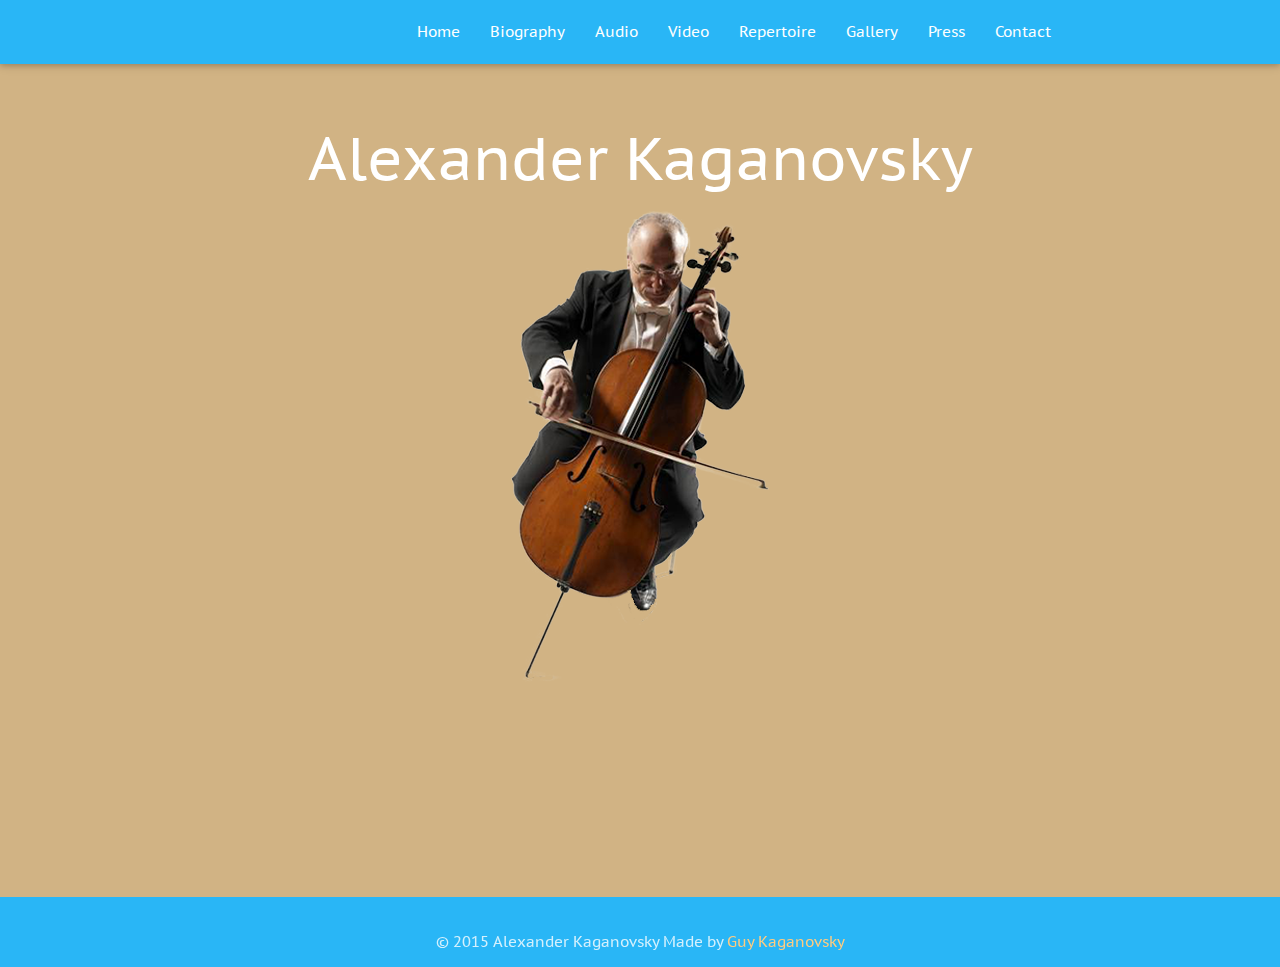
<file: index.html>
<!DOCTYPE html>
<html lang="en">

<head>
    <meta http-equiv="Content-Type" content="text/html; charset=UTF-8" />
    <meta name="viewport" content="width=device-width, initial-scale=1, maximum-scale=1.0, user-scalable=no" />
    <title>Alexander Kaganovsky</title>
    <!-- CSS  -->
    <link href="//fonts.googleapis.com/css?family=PT Sans Caption&subset=latin" rel="stylesheet" type="text/css" />
    <link href="css/materialize.css" type="text/css" rel="stylesheet" media="screen,projection" />
    <link href="css/style.css" type="text/css" rel="stylesheet" media="screen,projection" />
</head>

<body>
    <nav class="light-blue lighten-1" role="navigation">
        <div class="nav-wrapper container">
            <a id="logo-container" href="#" class="brand-logo"></a>
            <ul class="right hide-on-med-and-down">
                <li><a href="index.html">Home</a></li>
                <li><a href="biography.html">Biography</a></li>
                <li><a href="audio.html">Audio</a></li>
                <li><a href="video.html">Video</a>
                    <li><a href="repertoire.html">Repertoire</a></li>
                    <li><a href="gallery.html">Gallery</a></li>
                    <li><a href="press.html">Press</a></li>
                    <li><a href="contact.html">Contact</a></li>
            </ul>
            <ul id="nav-mobile" class="side-nav">
                <li><a href="index.html">Home</a></li>
                <li><a href="biography.html">Biography</a></li>
                <li><a href="audio.html">Audio</a></li>
                <li><a href="video.html">Video</a></li>
                <li><a href="repertoire.html">Repertoire</a></li>
                <li><a href="gallery.html">Gallery</a></li>
                <li><a href="press.html">Press</a></li>
                <li><a href="contact.html">Contact</a></li>
            </ul>
            <a href="#" data-activates="nav-mobile" class="button-collapse"><i class="mdi-navigation-menu"></i></a>
        </div>
    </nav>
    <div class="section no-pad-bot" id="index-banner">
        <div class="container">
            <br>
            <br>
            <h1 class="header center white-text">Alexander Kaganovsky</h1>
            <div class="row center">
                <div class="col s12"><img class="responsive-img class=" avatar " " src="img/Aba-1-finish.png"></div>
                <div class="col s12">
                    <div class="sound">
                        <iframe width="100%" height="160" scrolling="no" frameborder="no" src="https://w.soundcloud.com/player/?url=https%3A//api.soundcloud.com/tracks/198765964&amp;color=cccccc&amp;auto_play=true&amp;hide_related=false&amp;show_comments=true&amp;show_user=false&amp;show_reposts=false"></iframe>
                    </div>
                </div>
            </div>
        </div>
    </div>
    <footer class="page-footer light-blue lighten-1">
        <div class="footer-copyright light-blue lighten-1">
            <div class="container">
                © 2015 Alexander Kaganovsky Made by <a class="orange-text text-lighten-3" href="http://materializecss.com">Guy Kaganovsky</a>
            </div>
        </div>
    </footer>
    <!--  Scripts-->
    <script src="https://code.jquery.com/jquery-2.1.1.min.js"></script>
    <script src="js/materialize.js"></script>
    <script src="js/init.js"></script>
</body>

</html>
</file>
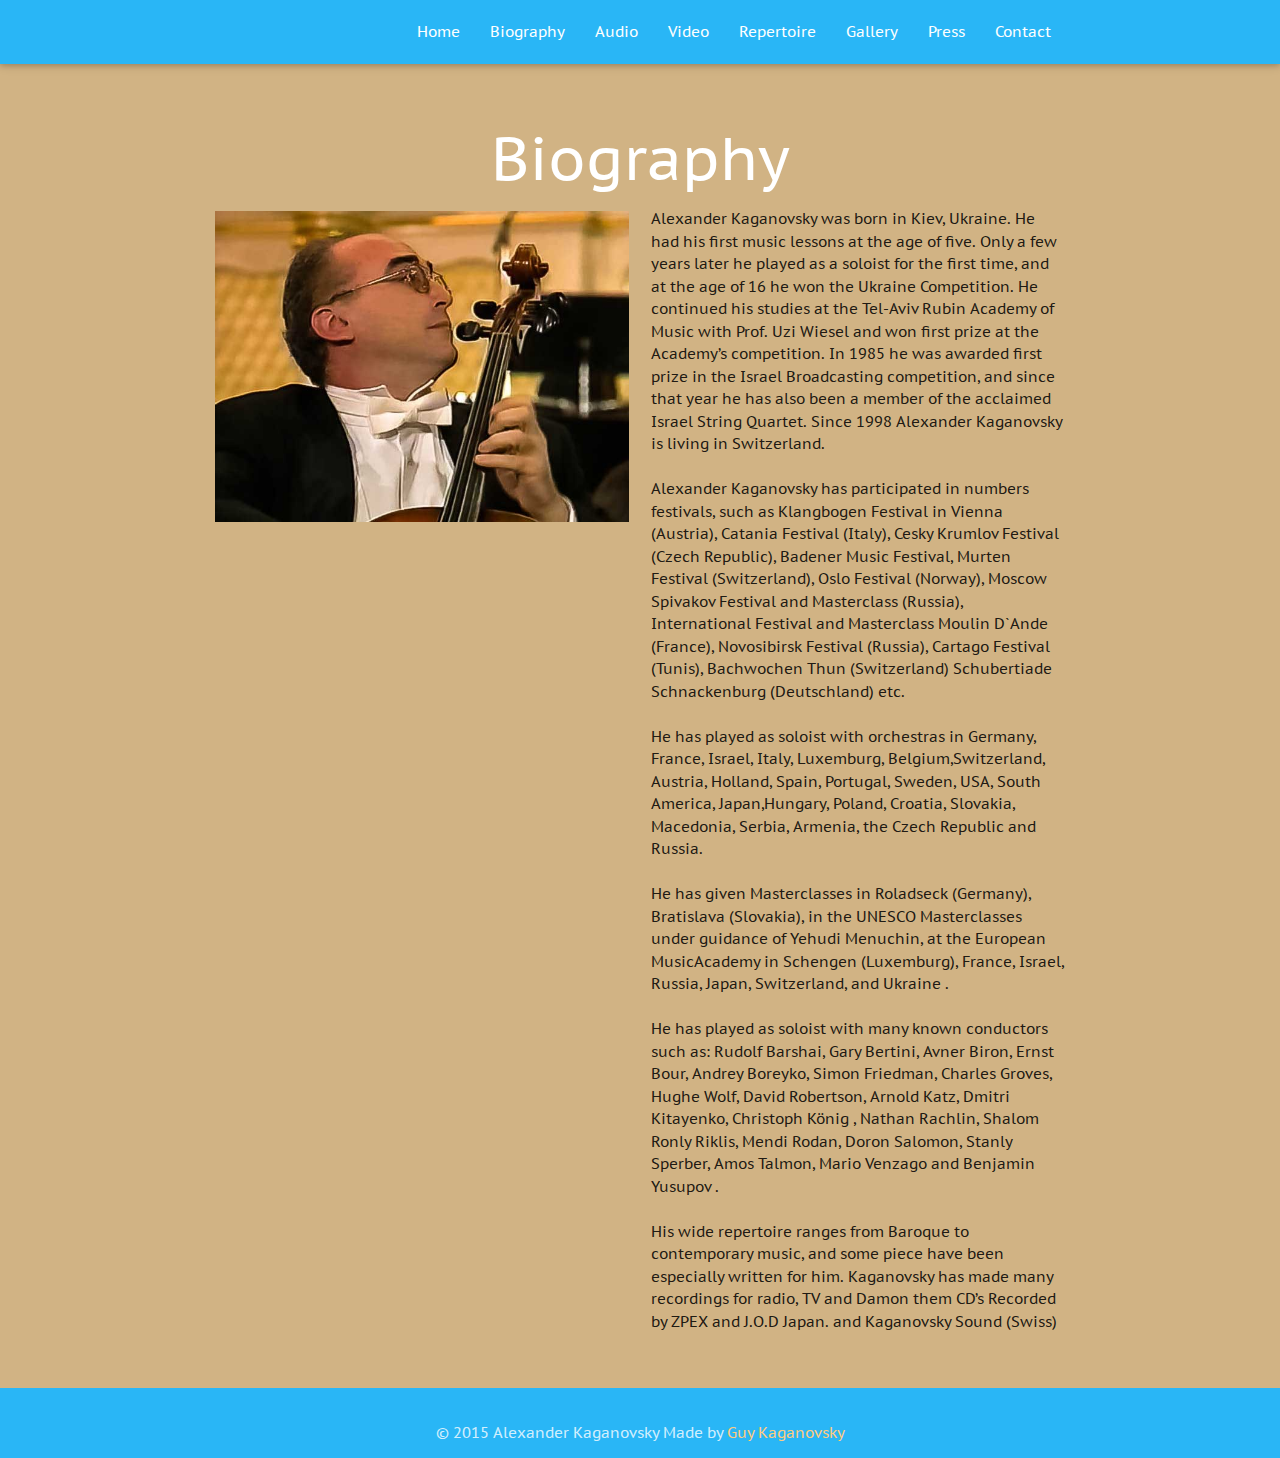
<file: biography.html>
<!DOCTYPE html>
<html lang="en">

<head>
    <meta http-equiv="Content-Type" content="text/html; charset=UTF-8" />
    <meta name="viewport" content="width=device-width, initial-scale=1, maximum-scale=1.0, user-scalable=no" />
    <title>Alexander Kaganovsky</title>
    <!-- CSS  -->
    <link href="//fonts.googleapis.com/css?family=PT Sans Caption&subset=latin" rel="stylesheet" type="text/css" />
    <link href="css/materialize.css" type="text/css" rel="stylesheet" media="screen,projection" />
    <link href="css/style.css" type="text/css" rel="stylesheet" media="screen,projection" />
</head>

<body>
    <nav class="light-blue lighten-1" role="navigation">
        <div class="nav-wrapper container">
            <a id="logo-container" href="#" class="brand-logo"></a>
            <ul class="right hide-on-med-and-down">
                <li><a href="index.html">Home</a></li>
                <li><a href="biography.html">Biography</a></li>
                <li><a href="audio.html">Audio</a></li>
                <li><a href="video.html">Video</a>
                    <li><a href="repertoire.html">Repertoire</a></li>
                    <li><a href="gallery.html">Gallery</a></li>
                    <li><a href="press.html">Press</a></li>
                    <li><a href="contact.html">Contact</a></li>
            </ul>
            <ul id="nav-mobile" class="side-nav">
                <li><a href="index.html">Home</a></li>
                <li><a href="biography.html">Biography</a></li>
                <li><a href="audio.html">Audio</a></li>
                <li><a href="video.html">Video</a></li>
                <li><a href="repertoire.html">Repertoire</a></li>
                <li><a href="gallery.html">Gallery</a></li>
                <li><a href="press.html">Press</a></li>
                <li><a href="contact.html">Contact</a></li>
            </ul>
            <a href="#" data-activates="nav-mobile" class="button-collapse"><i class="mdi-navigation-menu"></i></a>
        </div>
    </nav>
    <div class="section no-pad-bot" id="index-banner">
        <div class="container">
            <br>
            <br>
            <h1 class="header center white-text">Biography</h1>
            <div class="row">
                <div class="col m6"><img class="responsive-img" src="/img/bio.jpg"></div>
                <div class="col m6 p">
                    <p>Alexander Kaganovsky was born in Kiev, Ukraine. He had his first music lessons at the age of five. Only a few years later he played as a soloist for the first time, and at the age of 16 he won the Ukraine Competition. He continued his studies at the Tel-Aviv Rubin Academy of Music with Prof. Uzi Wiesel and won first prize at the Academy’s competition. In 1985 he was awarded first prize in the Israel Broadcasting competition, and since that year he has also been a member of the acclaimed Israel String Quartet. Since 1998 Alexander Kaganovsky is living in Switzerland.
                        <br>
                        <br> Alexander Kaganovsky has participated in numbers festivals, such as Klangbogen Festival in Vienna (Austria), Catania Festival (Italy), Cesky Krumlov Festival (Czech Republic), Badener Music Festival, Murten Festival (Switzerland), Oslo Festival (Norway), Moscow Spivakov Festival and Masterclass (Russia), International Festival and Masterclass Moulin D`Ande (France), Novosibirsk Festival (Russia), Cartago Festival (Tunis), Bachwochen Thun (Switzerland) Schubertiade Schnackenburg (Deutschland) etc.
                        <br>
                        <br> He has played as soloist with orchestras in Germany, France, Israel, Italy, Luxemburg, Belgium,Switzerland, Austria, Holland, Spain, Portugal, Sweden, USA, South America, Japan,Hungary, Poland, Croatia, Slovakia, Macedonia, Serbia, Armenia, the Czech Republic and Russia.
                        <br>
                        <br> He has given Masterclasses in Roladseck (Germany), Bratislava (Slovakia), in the UNESCO Masterclasses under guidance of Yehudi Menuchin, at the European MusicAcademy in Schengen (Luxemburg), France, Israel, Russia, Japan, Switzerland, and Ukraine .
                        <br>
                        <br> He has played as soloist with many known conductors such as: Rudolf Barshai, Gary Bertini, Avner Biron, Ernst Bour, Andrey Boreyko, Simon Friedman, Charles Groves, Hughe Wolf, David Robertson, Arnold Katz, Dmitri Kitayenko, Christoph König , Nathan Rachlin, Shalom Ronly Riklis, Mendi Rodan, Doron Salomon, Stanly Sperber, Amos Talmon, Mario Venzago and Benjamin Yusupov .
                        <br>
                        <br> His wide repertoire ranges from Baroque to contemporary music, and some piece have been especially written for him. Kaganovsky has made many recordings for radio, TV and Damon them CD’s Recorded by ZPEX and J.O.D Japan. and Kaganovsky Sound (Swiss)</p>
                </div>
            </div>
        </div>
    </div>
    <footer class="page-footer light-blue lighten-1">
        <div class="footer-copyright light-blue lighten-1">
            <div class="container">
                © 2015 Alexander Kaganovsky Made by <a class="orange-text text-lighten-3" href="http://materializecss.com">Guy Kaganovsky</a>
            </div>
        </div>
    </footer>
    <!--  Scripts-->
    <script src="https://code.jquery.com/jquery-2.1.1.min.js"></script>
    <script src="js/materialize.js"></script>
    <script src="js/init.js"></script>
</body>

</html>
</file>
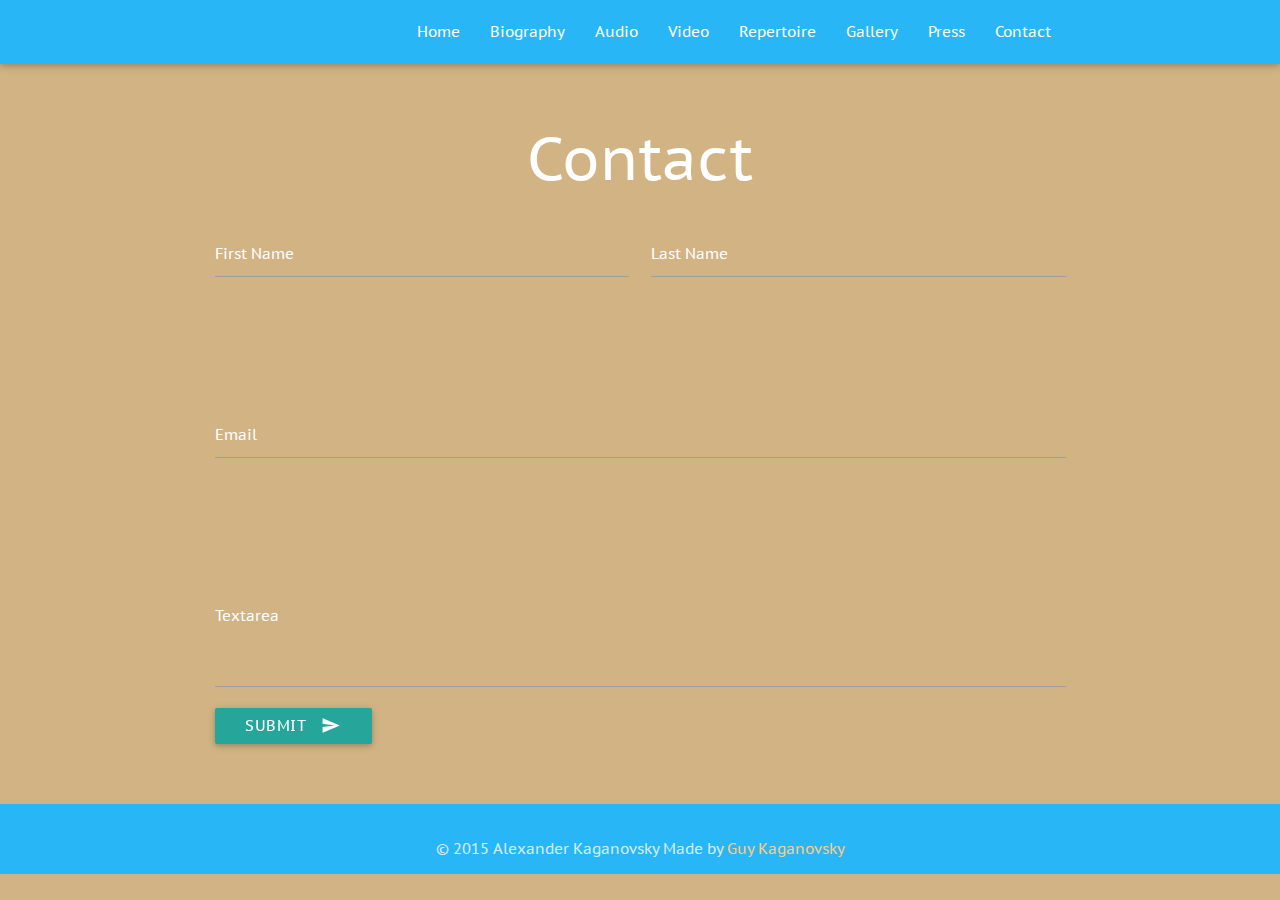
<file: contact.html>
<!DOCTYPE html>
<html lang="en">

<head>
    <meta http-equiv="Content-Type" content="text/html; charset=UTF-8" />
    <meta name="viewport" content="width=device-width, initial-scale=1, maximum-scale=1.0, user-scalable=no" />
    <title>Alexander Kaganovsky</title>
    <!-- CSS  -->
    <link href="//fonts.googleapis.com/css?family=PT Sans Caption&subset=latin" rel="stylesheet" type="text/css" />
    <link href="css/materialize.css" type="text/css" rel="stylesheet" media="screen,projection" />
    <link href="css/style.css" type="text/css" rel="stylesheet" media="screen,projection" />
</head>

<body>
    <nav class="light-blue lighten-1" role="navigation">
        <div class="nav-wrapper container">
            <a id="logo-container" href="#" class="brand-logo"></a>
            <ul class="right hide-on-med-and-down">
                <li><a href="index.html">Home</a></li>
                <li><a href="biography.html">Biography</a></li>
                <li><a href="audio.html">Audio</a></li>
                <li><a href="video.html">Video</a>
                    <li><a href="repertoire.html">Repertoire</a></li>
                    <li><a href="gallery.html">Gallery</a></li>
                    <li><a href="press.html">Press</a></li>
                    <li><a href="contact.html">Contact</a></li>
            </ul>
            <ul id="nav-mobile" class="side-nav">
                <li><a href="index.html">Home</a></li>
                <li><a href="biography.html">Biography</a></li>
                <li><a href="audio.html">Audio</a></li>
                <li><a href="video.html">Video</a></li>
                <li><a href="repertoire.html">Repertoire</a></li>
                <li><a href="gallery.html">Gallery</a></li>
                <li><a href="press.html">Press</a></li>
                <li><a href="contact.html">Contact</a></li>
            </ul>
            <a href="#" data-activates="nav-mobile" class="button-collapse"><i class="mdi-navigation-menu"></i></a>
        </div>
    </nav>
    <div class="section no-pad-bot" id="index-banner">
        <div class="container">
            <br>
            <br>
            <h1 class="header center white-text">Contact</h1>
            <br>
            <div class="row">
                <form class="col s12">
                    <div class="row">
                        <div class="input-field col s6">
                            <input id="first_name" type="text" class="validate">
                            <label for="first_name">First Name</label>
                        </div>
                        <div class="input-field col s6">
                            <input id="last_name" type="text" class="validate">
                            <label for="last_name">Last Name</label>
                        </div>
                    </div>
                    <div class="row">
                        <div class="input-field col s12">
                            <input id="email" type="email" class="validate">
                            <label for="email">Email</label>
                        </div>
                    </div>
                </form>
            </div>
            <div class="row">
                <form class="col s12">
                    <div class="row">
                        <div class="input-field col s12">
                            <textarea id="textarea1" class="materialize-textarea"></textarea>
                            <label for="textarea1">Textarea</label>
                            <button class="btn waves-effect waves-light" type="submit" name="action">Submit
                                <i class="mdi-content-send right"></i>
                            </button>
                        </div>
                    </div>
                </form>
            </div>
        </div>
    </div>
    <span></span>
    <footer class="page-footer light-blue lighten-1">
        <div class="footer-copyright light-blue lighten-1">
            <div class="container">
                © 2015 Alexander Kaganovsky Made by <a class="orange-text text-lighten-3" href="http://materializecss.com">Guy Kaganovsky</a>
            </div>
        </div>
    </footer>
    <!--  Scripts-->
    <script src="https://code.jquery.com/jquery-2.1.1.min.js"></script>
    <script src="js/materialize.js"></script>
    <script src="js/init.js"></script>
</body>

</html>
</file>
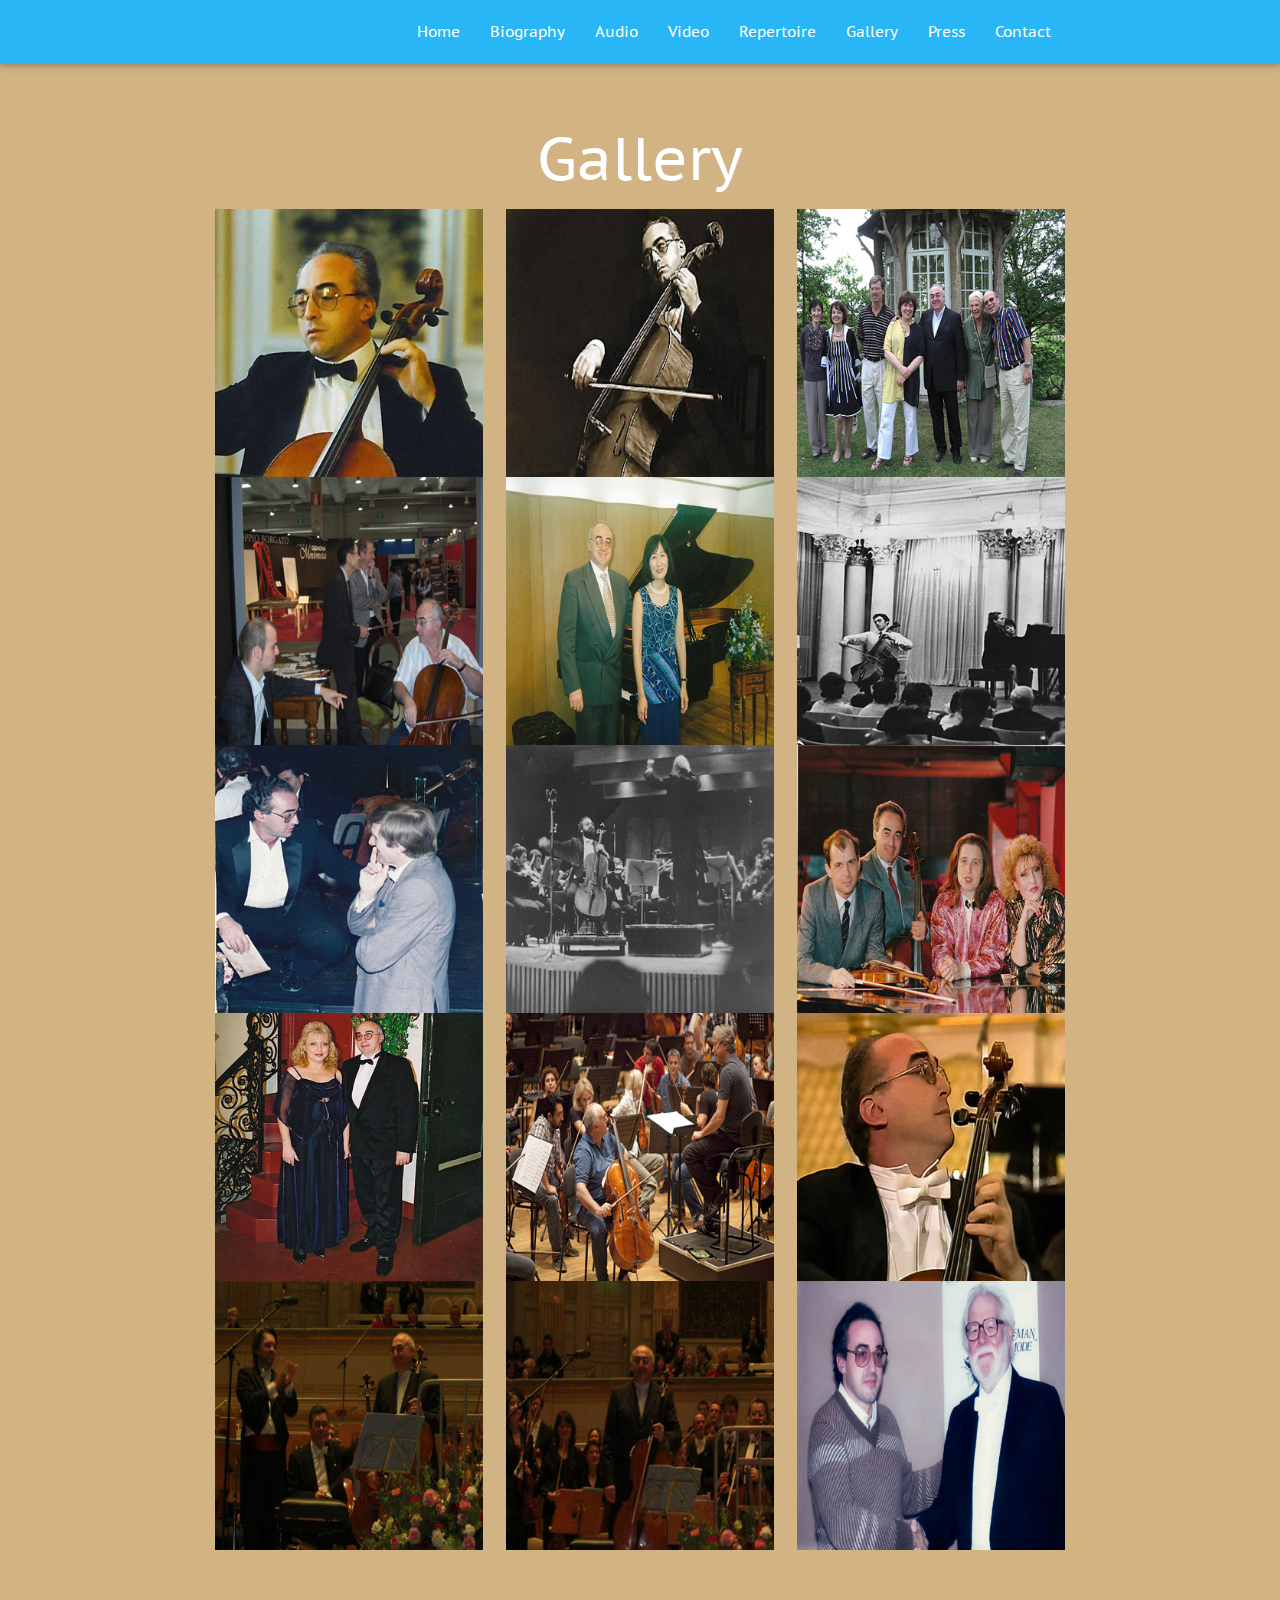
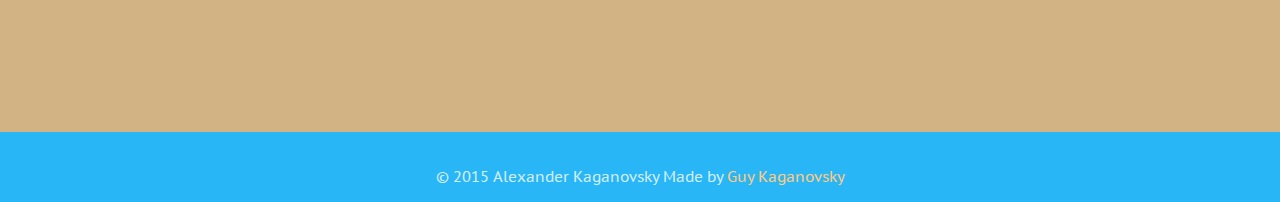
<file: gallery.html>
<!DOCTYPE html>
<html lang="en">

<head>
    <meta http-equiv="Content-Type" content="text/html; charset=UTF-8" />
    <meta name="viewport" content="width=device-width, initial-scale=1, maximum-scale=1.0, user-scalable=no" />
    <title>Alexander Kaganovsky</title>
    <!-- CSS  -->
    <link href="//fonts.googleapis.com/css?family=PT Sans Caption&subset=latin" rel="stylesheet" type="text/css" />
    <link href="css/materialize.css" type="text/css" rel="stylesheet" media="screen,projection" />
    <link href="css/style.css" type="text/css" rel="stylesheet" media="screen,projection" />
</head>

<body>
    <nav class="light-blue lighten-1" role="navigation">
        <div class="nav-wrapper container">
            <a id="logo-container" href="#" class="brand-logo"></a>
            <ul class="right hide-on-med-and-down">
                <li><a href="index.html">Home</a></li>
                <li><a href="biography.html">Biography</a></li>
                <li><a href="audio.html">Audio</a></li>
                <li><a href="video.html">Video</a>
                    <li><a href="repertoire.html">Repertoire</a></li>
                    <li><a href="gallery.html">Gallery</a></li>
                    <li><a href="press.html">Press</a></li>
                    <li><a href="contact.html">Contact</a></li>
            </ul>
            <ul id="nav-mobile" class="side-nav">
                <li><a href="index.html">Home</a></li>
                <li><a href="biography.html">Biography</a></li>
                <li><a href="audio.html">Audio</a></li>
                <li><a href="video.html">Video</a></li>
                <li><a href="repertoire.html">Repertoire</a></li>
                <li><a href="gallery.html">Gallery</a></li>
                <li><a href="press.html">Press</a></li>
                <li><a href="contact.html">Contact</a></li>
            </ul>
            <a href="#" data-activates="nav-mobile" class="button-collapse"><i class="mdi-navigation-menu"></i></a>
        </div>
    </nav>
    <div class="section no-pad-bot" id="index-banner">
        <div class="container">
            <br>
            <br>
            <h1 class="header center white-text">Gallery</h1>
            <br>
            <div class="row center">
                <div id="container" class="">
                    <div class="col s12 m6 l4"><img class="responsive-img gallery class=" avatar " " width="450" src="img/img/1.jpg"></div>
                    <div class="col s12 m6 l4"><img class="responsive-img gallery class=" avatar " " width="450" src="img/img/2.jpg"></div>
                    <div class="col s12 m6 l4"><img class="responsive-img gallery class=" avatar " " width="450" src="img/img/3.jpg"></div>
                    <div class="col s12 m6 l4"><img class="responsive-img gallery class=" avatar " " width="450" src="img/img/4.jpg"></div>
                    <div class="col s12 m6 l4"><img class="responsive-img gallery class=" avatar " " width="450" src="img/img/5.jpg"></div>
                    <div class="col s12 m6 l4"><img class="responsive-img gallery class=" avatar " " width="450" src="img/img/6.jpg"></div>
                    <div class="col s12 m6 l4"><img class="responsive-img gallery class=" avatar " " width="450" src="img/img/7.jpg"></div>
                    <div class="col s12 m6 l4"><img class="responsive-img gallery class=" avatar " " width="450" src="img/img/8.jpg"></div>
                    <!-- <div class="col m6"><img class="responsive-img gallery class=" avatar " " width="450" src="img/31720.jpg"></div> -->
                    <!--  <div class="col m6"><img class="responsive-img gallery class=" avatar " " width="450" src="img/3179.jpg"></div> -->
                    <div class="col s12 m6 l4"><img class="responsive-img gallery class=" avatar " " width="450" src="img/img/9.jpg"></div>
                    <!--  <div class="col m6"><img class="responsive-img gallery class=" avatar " " width="450" src="img/31716.jpg"></div> -->
                    <div class="col s12 m6 l4"><img class="responsive-img gallery class=" avatar " " width="450" src="img/img/10.jpg"></div>
                    <div class="col s12 m6 l4"><img class="responsive-img gallery class=" avatar " " width="450" src="img/img/11.jpg"></div>
                    <div class="col s12 m6 l4"><img class="responsive-img gallery class=" avatar " " width="450" src="img/img/12.jpg"></div>
                    <div class="col s12 m6 l4"><img class="responsive-img gallery class=" avatar " " width="450" src="img/img/13.jpg"></div>
                    <div class="col s12 m6 l4"><img class="responsive-img gallery class=" avatar " " width="450" src="img/img/14.jpg"></div>
                    <div class="col s12 m6 l4"><img class="responsive-img gallery class=" avatar " " width="450" src="img/img/15.jpg"></div>
                </div>
            </div>
        </div>
        <br>
        <br>
        <br>
        <br>
        <br>
        <br>
    </div>
    <footer class="page-footer light-blue lighten-1">
        <div class="footer-copyright light-blue lighten-1">
            <div class="container">
                © 2015 Alexander Kaganovsky Made by <a class="orange-text text-lighten-3" href="http://materializecss.com">Guy Kaganovsky</a>
            </div>
        </div>
    </footer>
    <!--  Scripts-->
    <script src="https://code.jquery.com/jquery-2.1.1.min.js"></script>
    <script src="js/materialize.js"></script>
    <script src="js/init.js"></script>
</body>

</html>
</file>
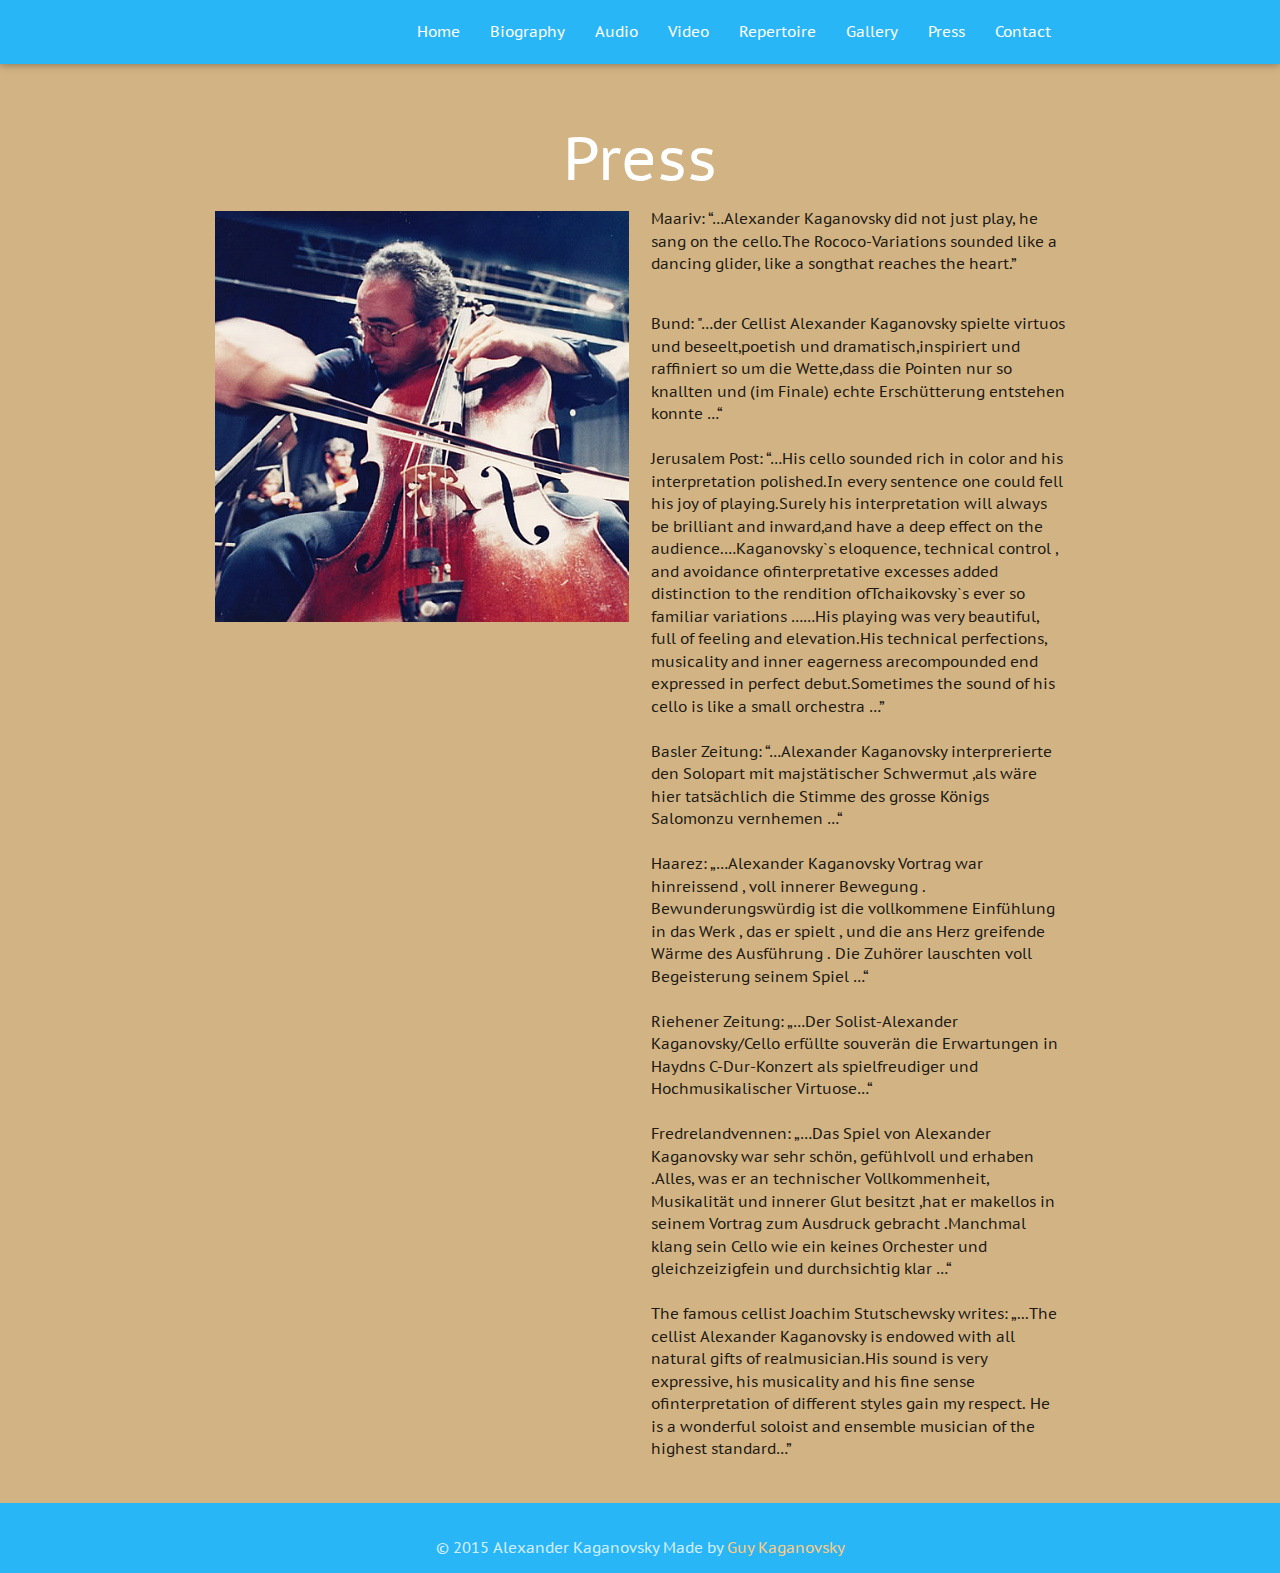
<file: press.html>
<!DOCTYPE html>
<html lang="en">

<head>
    <meta http-equiv="Content-Type" content="text/html; charset=UTF-8" />
    <meta name="viewport" content="width=device-width, initial-scale=1, maximum-scale=1.0, user-scalable=no" />
    <title>Alexander Kaganovsky</title>
    <!-- CSS  -->
    <link href="//fonts.googleapis.com/css?family=PT Sans Caption&subset=latin" rel="stylesheet" type="text/css" />
    <link href="css/materialize.css" type="text/css" rel="stylesheet" media="screen,projection" />
    <link href="css/style.css" type="text/css" rel="stylesheet" media="screen,projection" />
</head>

<body>
    <nav class="light-blue lighten-1" role="navigation">
        <div class="nav-wrapper container">
            <a id="logo-container" href="#" class="brand-logo"></a>
            <ul class="right hide-on-med-and-down">
                <li><a href="index.html">Home</a></li>
                <li><a href="biography.html">Biography</a></li>
                <li><a href="audio.html">Audio</a></li>
                <li><a href="video.html">Video</a>
                    <li><a href="repertoire.html">Repertoire</a></li>
                    <li><a href="gallery.html">Gallery</a></li>
                    <li><a href="press.html">Press</a></li>
                    <li><a href="contact.html">Contact</a></li>
            </ul>
            <ul id="nav-mobile" class="side-nav">
                <li><a href="index.html">Home</a></li>
                <li><a href="biography.html">Biography</a></li>
                <li><a href="audio.html">Audio</a></li>
                <li><a href="video.html">Video</a></li>
                <li><a href="repertoire.html">Repertoire</a></li>
                <li><a href="gallery.html">Gallery</a></li>
                <li><a href="press.html">Press</a></li>
                <li><a href="contact.html">Contact</a></li>
            </ul>
            <a href="#" data-activates="nav-mobile" class="button-collapse"><i class="mdi-navigation-menu"></i></a>
        </div>
    </nav>
    <div class="section no-pad-bot" id="index-banner">
        <div class="container">
            <br>
            <br>
            <h1 class="header center white-text">Press</h1>
            <div class="row">
                <div class="col m6"><img class="responsive-img" src="/img/press.jpg"></div>
                <div class="col m6">
                    <p> Maariv: “…Alexander Kaganovsky did not just play, he sang on the cello.The Rococo-Variations sounded like a dancing glider, like a songthat reaches the heart.”
                        <br>
                        <br>
                    </p>
                    Bund: "…der Cellist Alexander Kaganovsky spielte virtuos und beseelt,poetish und dramatisch,inspiriert und raffiniert so um die Wette,dass die Pointen nur so knallten und (im Finale) echte Erschütterung entstehen konnte …“
                    <br>
                    <br> Jerusalem Post: “…His cello sounded rich in color and his interpretation polished.In every sentence one could fell his joy of playing.Surely his interpretation will always be brilliant and inward,and have a deep effect on the audience.…Kaganovsky`s eloquence, technical control , and avoidance ofinterpretative excesses added distinction to the rendition ofTchaikovsky`s ever so familiar variations ……His playing was very beautiful, full of feeling and elevation.His technical perfections, musicality and inner eagerness arecompounded end expressed in perfect debut.Sometimes the sound of his cello is like a small orchestra …”
                    <br>
                    <br> Basler Zeitung: “…Alexander Kaganovsky interprerierte den Solopart mit majstätischer Schwermut ,als wäre hier tatsächlich die Stimme des grosse Königs Salomonzu vernhemen …“
                    <br>
                    <br> Haarez: „…Alexander Kaganovsky Vortrag war hinreissend , voll innerer Bewegung . Bewunderungswürdig ist die vollkommene Einfühlung in das Werk , das er spielt , und die ans Herz greifende Wärme des Ausführung . Die Zuhörer lauschten voll Begeisterung seinem Spiel …“
                    <br>
                    <br> Riehener Zeitung: „…Der Solist-Alexander Kaganovsky/Cello erfüllte souverän die Erwartungen in Haydns C-Dur-Konzert als spielfreudiger und Hochmusikalischer Virtuose…“
                    <br>
                    <br> Fredrelandvennen: „…Das Spiel von Alexander Kaganovsky war sehr schön, gefühlvoll und erhaben .Alles, was er an technischer Vollkommenheit, Musikalität und innerer Glut besitzt ,hat er makellos in seinem Vortrag zum Ausdruck gebracht .Manchmal klang sein Cello wie ein keines Orchester und gleichzeizigfein und durchsichtig klar …“
                    <br>
                    <br> The famous cellist Joachim Stutschewsky writes: „...The cellist Alexander Kaganovsky is endowed with all natural gifts of realmusician.His sound is very expressive, his musicality and his fine sense ofinterpretation of different styles gain my respect. He is a wonderful soloist and ensemble musician of the highest standard…”
                    <br>
                    <br>
                </div>
            </div>
        </div>
        <footer class="page-footer light-blue lighten-1">
            <div class="footer-copyright light-blue lighten-1">
                <div class="container">
                    © 2015 Alexander Kaganovsky Made by <a class="orange-text text-lighten-3" href="http://materializecss.com">Guy Kaganovsky</a>
                </div>
            </div>
        </footer>
        <!--  Scripts-->
        <script src="https://code.jquery.com/jquery-2.1.1.min.js"></script>
        <script src="js/materialize.js"></script>
        <script src="js/init.js"></script>
</body>

</html>
</file>
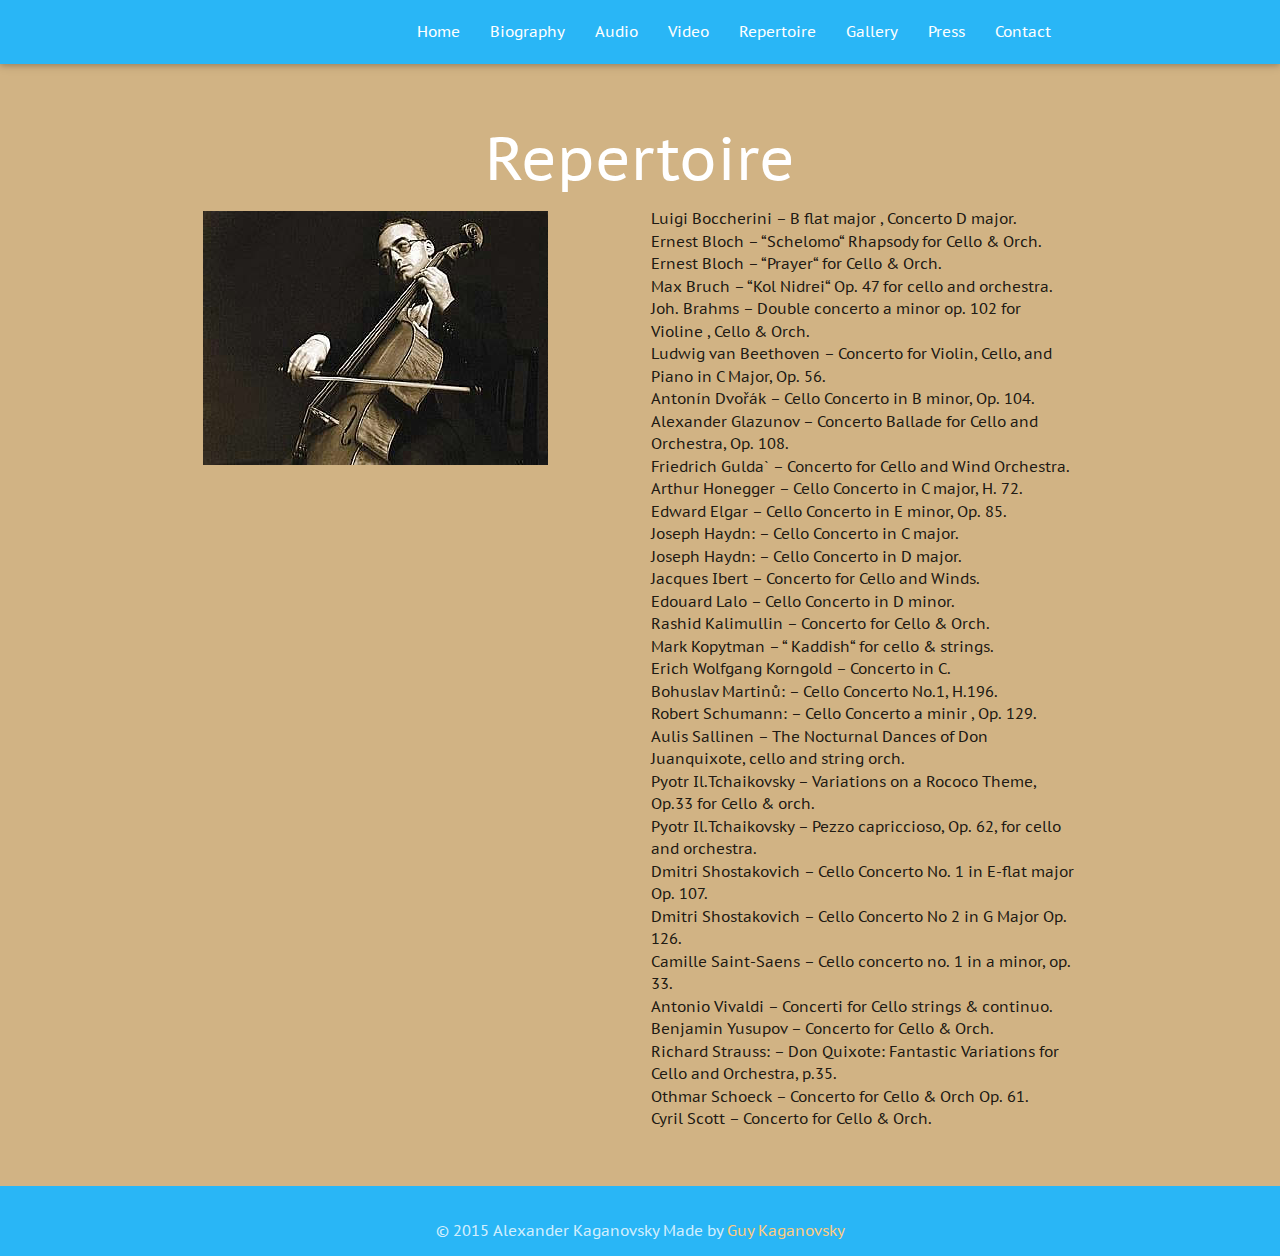
<file: repertoire.html>
<!DOCTYPE html>
<html lang="en">

<head>
    <meta http-equiv="Content-Type" content="text/html; charset=UTF-8" />
    <meta name="viewport" content="width=device-width, initial-scale=1, maximum-scale=1.0, user-scalable=no" />
    <title>Alexander Kaganovsky</title>
    <!-- CSS  -->
    <link href="//fonts.googleapis.com/css?family=PT Sans Caption&subset=latin" rel="stylesheet" type="text/css" />
    <link href="css/materialize.css" type="text/css" rel="stylesheet" media="screen,projection" />
    <link href="css/style.css" type="text/css" rel="stylesheet" media="screen,projection" />
</head>

<body>
    <nav class="light-blue lighten-1" role="navigation">
        <div class="nav-wrapper container">
            <a id="logo-container" href="#" class="brand-logo"></a>
            <ul class="right hide-on-med-and-down">
                <li><a href="index.html">Home</a></li>
                <li><a href="biography.html">Biography</a></li>
                <li><a href="audio.html">Audio</a></li>
                <li><a href="video.html">Video</a>
                    <li><a href="repertoire.html">Repertoire</a></li>
                    <li><a href="gallery.html">Gallery</a></li>
                    <li><a href="press.html">Press</a></li>
                    <li><a href="contact.html">Contact</a></li>
            </ul>
            <ul id="nav-mobile" class="side-nav">
                <li><a href="index.html">Home</a></li>
                <li><a href="biography.html">Biography</a></li>
                <li><a href="audio.html">Audio</a></li>
                <li><a href="video.html">Video</a></li>
                <li><a href="repertoire.html">Repertoire</a></li>
                <li><a href="gallery.html">Gallery</a></li>
                <li><a href="press.html">Press</a></li>
                <li><a href="contact.html">Contact</a></li>
            </ul>
            <a href="#" data-activates="nav-mobile" class="button-collapse"><i class="mdi-navigation-menu"></i></a>
        </div>
    </nav>
    <div class="section no-pad-bot" id="index-banner">
        <div class="container">
            <br>
            <br>
            <h1 class="header center white-text">Repertoire</h1>
            <div class="row">
                <div class="row">
                    <div class="col m6"><img class="responsive-img rep" src="/img/3171.jpg"></div>
                    <div class="col m6 p">
                        <p>Luigi Boccherini – B flat major , Concerto D major.
                            <br> Ernest Bloch – “Schelomo“ Rhapsody for Cello & Orch.
                            <br> Ernest Bloch – “Prayer“ for Cello & Orch.
                            <br> Max Bruch – “Kol Nidrei“ Op. 47 for cello and orchestra.
                            <br> Joh. Brahms – Double concerto a minor op. 102 for Violine , Cello & Orch.
                            <br> Ludwig van Beethoven – Concerto for Violin, Cello, and Piano in C Major, Op. 56.
                            <br> Antonín Dvořák – Cello Concerto in B minor, Op. 104.
                            <br> Alexander Glazunov – Concerto Ballade for Cello and Orchestra, Op. 108.
                            <br> Friedrich Gulda` – Concerto for Cello and Wind Orchestra.
                            <br> Arthur Honegger – Cello Concerto in C major, H. 72.
                            <br> Edward Elgar – Cello Concerto in E minor, Op. 85.
                            <br> Joseph Haydn: – Cello Concerto in C major.
                            <br> Joseph Haydn: – Cello Concerto in D major.
                            <br> Jacques Ibert – Concerto for Cello and Winds.
                            <br> Edouard Lalo – Cello Concerto in D minor.
                            <br> Rashid Kalimullin – Concerto for Cello & Orch.
                            <br> Mark Kopytman – “ Kaddish“ for cello & strings.
                            <br> Erich Wolfgang Korngold – Concerto in C.
                            <br> Bohuslav Martinů: – Cello Concerto No.1, H.196.
                            <br> Robert Schumann: – Cello Concerto a minir , Op. 129. Aulis Sallinen – The Nocturnal Dances of Don Juanquixote, cello and string orch.
                            <br> Pyotr Il.Tchaikovsky – Variations on a Rococo Theme, Op.33 for Cello & orch.
                            <br> Pyotr Il.Tchaikovsky – Pezzo capriccioso, Op. 62, for cello and orchestra.
                            <br> Dmitri Shostakovich – Cello Concerto No. 1 in E-flat major Op. 107.
                            <br> Dmitri Shostakovich – Cello Concerto No 2 in G Major Op. 126.
                            <br> Camille Saint-Saens – Cello concerto no. 1 in a minor, op. 33.
                            <br> Antonio Vivaldi – Concerti for Cello strings & continuo.
                            <br> Benjamin Yusupov – Concerto for Cello & Orch.
                            <br> Richard Strauss: – Don Quixote: Fantastic Variations for Cello and Orchestra, p.35.
                            <br> Othmar Schoeck – Concerto for Cello & Orch Op. 61.
                            <br> Cyril Scott – Concerto for Cello & Orch.
                    </div>
                </div>
            </div>
        </div>
        <footer class="page-footer light-blue lighten-1">
            <div class="footer-copyright light-blue lighten-1">
                <div class="container">
                    © 2015 Alexander Kaganovsky Made by <a class="orange-text text-lighten-3" href="http://materializecss.com">Guy Kaganovsky</a>
                </div>
            </div>
        </footer>
        <!--  Scripts-->
        <script src="https://code.jquery.com/jquery-2.1.1.min.js"></script>
        <script src="js/materialize.js"></script>
        <script src="js/init.js"></script>
</body>

</html>
</file>
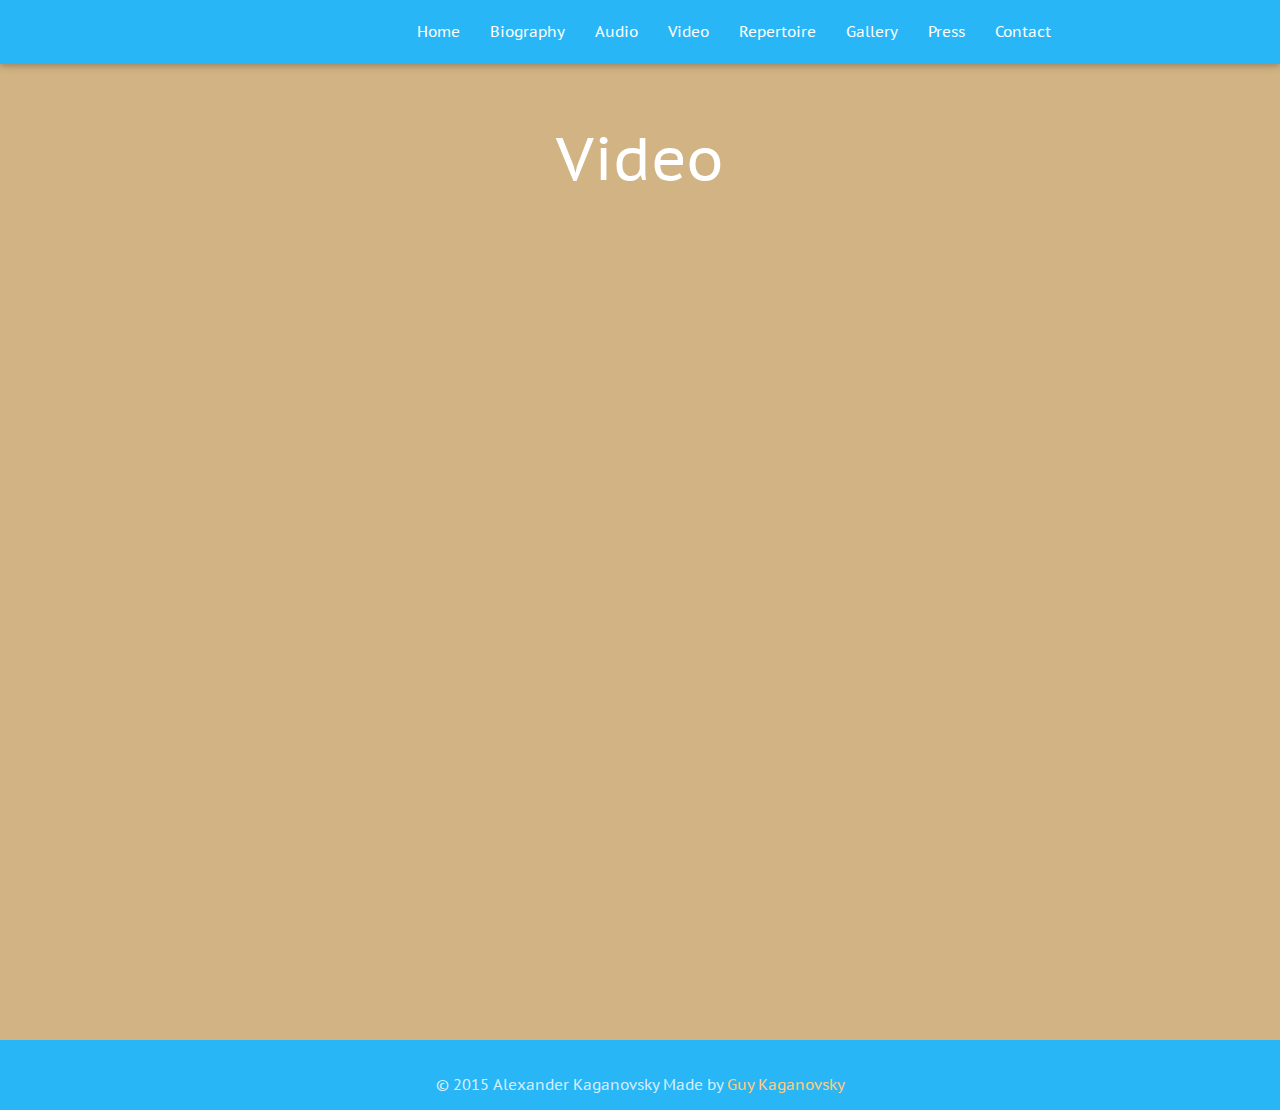
<file: video.html>
<!DOCTYPE html>
<html lang="en">

<head>
    <meta http-equiv="Content-Type" content="text/html; charset=UTF-8" />
    <meta name="viewport" content="width=device-width, initial-scale=1, maximum-scale=1.0, user-scalable=no" />
    <title>Alexander Kaganovsky</title>
    <!-- CSS  -->
    <link href="//fonts.googleapis.com/css?family=PT Sans Caption&subset=latin" rel="stylesheet" type="text/css" />
    <link href="css/materialize.css" type="text/css" rel="stylesheet" media="screen,projection" />
    <link href="css/style.css" type="text/css" rel="stylesheet" media="screen,projection" />
</head>

<body>
    <nav class="light-blue lighten-1" role="navigation">
        <div class="nav-wrapper container">
            <a id="logo-container" href="#" class="brand-logo"></a>
            <ul class="right hide-on-med-and-down">
                <li><a href="index.html">Home</a></li>
                <li><a href="biography.html">Biography</a></li>
                <li><a href="audio.html">Audio</a></li>
                <li><a href="video.html">Video</a>
                    <li><a href="repertoire.html">Repertoire</a></li>
                    <li><a href="gallery.html">Gallery</a></li>
                    <li><a href="press.html">Press</a></li>
                    <li><a href="contact.html">Contact</a></li>
            </ul>
            <ul id="nav-mobile" class="side-nav">
                <li><a href="index.html">Home</a></li>
                <li><a href="biography.html">Biography</a></li>
                <li><a href="audio.html">Audio</a></li>
                <li><a href="video.html">Video</a></li>
                <li><a href="repertoire.html">Repertoire</a></li>
                <li><a href="gallery.html">Gallery</a></li>
                <li><a href="press.html">Press</a></li>
                <li><a href="contact.html">Contact</a></li>
            </ul>
            <a href="#" data-activates="nav-mobile" class="button-collapse"><i class="mdi-navigation-menu"></i></a>
        </div>
    </nav>
    <div class="section no-pad-bot" id="index-banner">
        <div class="container">
            <br>
            <br>
            <h1 class="header center white-text">Video</h1>
            <br>
            <div class="row center">
                <div class="col s12 m6 l4">
                    <div class="video-container">
                        <iframe width="560" height="315" src="https://www.youtube.com/embed/s0PVoYKAwpM" frameborder="0" allowfullscreen></iframe>
                    </div>
                </div>
                <div class="col s12 m6 l4">
                    <div class="video-container">
                        <iframe width="560" height="315" src="https://www.youtube.com/embed/juwMnBVgjN8" frameborder="0" allowfullscreen></iframe>
                    </div>
                </div>
                <div class="col s12 m6 l4">
                    <div class="video-container">
                        <iframe width="420" height="315" src="https://www.youtube.com/embed/zHpBgewXfN4" frameborder="0" allowfullscreen></iframe>
                    </div>
                </div>
                <div class="col s12 m6 l4">
                    <div class="video-container">
                        <iframe width="420" height="315" src="https://www.youtube.com/embed/gFFSOCd_p68" frameborder="0" allowfullscreen></iframe>
                    </div>
                </div>
                <div class="col s12 m6 l4">
                    <div class="video-container">
                        <iframe width="420" height="315" src="https://www.youtube.com/embed/pmd9hhn9OoA" frameborder="0" allowfullscreen></iframe>
                    </div>
                </div>
                <div class="col s12 m6 l4">
                    <div class="video-container">
                        <iframe width="420" height="315" src="https://www.youtube.com/embed/rVnM2IS6liU" frameborder="0" allowfullscreen></iframe>
                    </div>
                </div>
                <div class="col s12 m6 l4">
                    <div class="video-container">
                        <iframe width="420" height="315" src="https://www.youtube.com/embed/2HFy9acQwaQ" frameborder="0" allowfullscreen></iframe>
                    </div>
                </div>
                <div class="col s12 m6 l4">
                    <div class="video-container">
                        <iframe width="420" height="315" src="https://www.youtube.com/embed/aMMmUQiIa8U" frameborder="0" allowfullscreen></iframe>
                    </div>
                </div>
                <div class="col s12 m6 l4">
                    <div class="video-container">
                        <iframe width="420" height="315" src="https://www.youtube.com/embed/A_t8NUsH13g" frameborder="0" allowfullscreen></iframe>
                    </div>
                </div>
                <div class="col s12 m6 l4">
                    <div class="video-container">
                        <iframe width="420" height="315" src="https://www.youtube.com/embed/WK88t35gOd0" frameborder="0" allowfullscreen></iframe>
                    </div>
                </div>
            </div>
        </div>
        <footer class="page-footer light-blue lighten-1">
            <div class="footer-copyright light-blue lighten-1">
                <div class="container">
                    © 2015 Alexander Kaganovsky Made by <a class="orange-text text-lighten-3" href="http://materializecss.com">Guy Kaganovsky</a>
                </div>
            </div>
        </footer>
        <!--  Scripts-->
        <script src="https://code.jquery.com/jquery-2.1.1.min.js"></script>
        <script src="js/materialize.js"></script>
        <script src="js/init.js"></script>
</body>

</html>
</file>
<file: css/style.css>
/* Custom Stylesheet */
/**
 * Use this file to override Materialize files so you can update
 * the core Materialize files in the future
 *
 * Made By MaterializeCSS.com
 */

* {
    font-family: 'PT Sans Caption', sans-serif;
}

body {
    display: flex;
    min-height: 100vh;
    flex-direction: column;
    background: #d1b384;
}

main {
    flex: 1 0 auto;
}

h1 {
    font-size: 4.0rem;
    line-height: 4.62rem;
    margin: 2.1rem 0 1.68rem 0;
    margin-top: 0px;
    margin-bottom: 0px;
}

.responsive-img.gallery {
    margin-top: -7px;
}

.responsive-img {
    margin-top: 18px;
}

div.col.s6 {
    margin-bottom: 20px;
}

div.input-field.col.s12 {
    margin-top: 80px;
}

div.input-field.col.s6 label {
    color: #ffffff;
}

div.input-field.col.s12 label {
    color: #ffffff;
}

.footer-copyright {
    text-align: center;
    color: #fff;
}

.icon-block {
    padding: 0 15px;
}

.video-container {
    margin: 10px;
}
</file>
